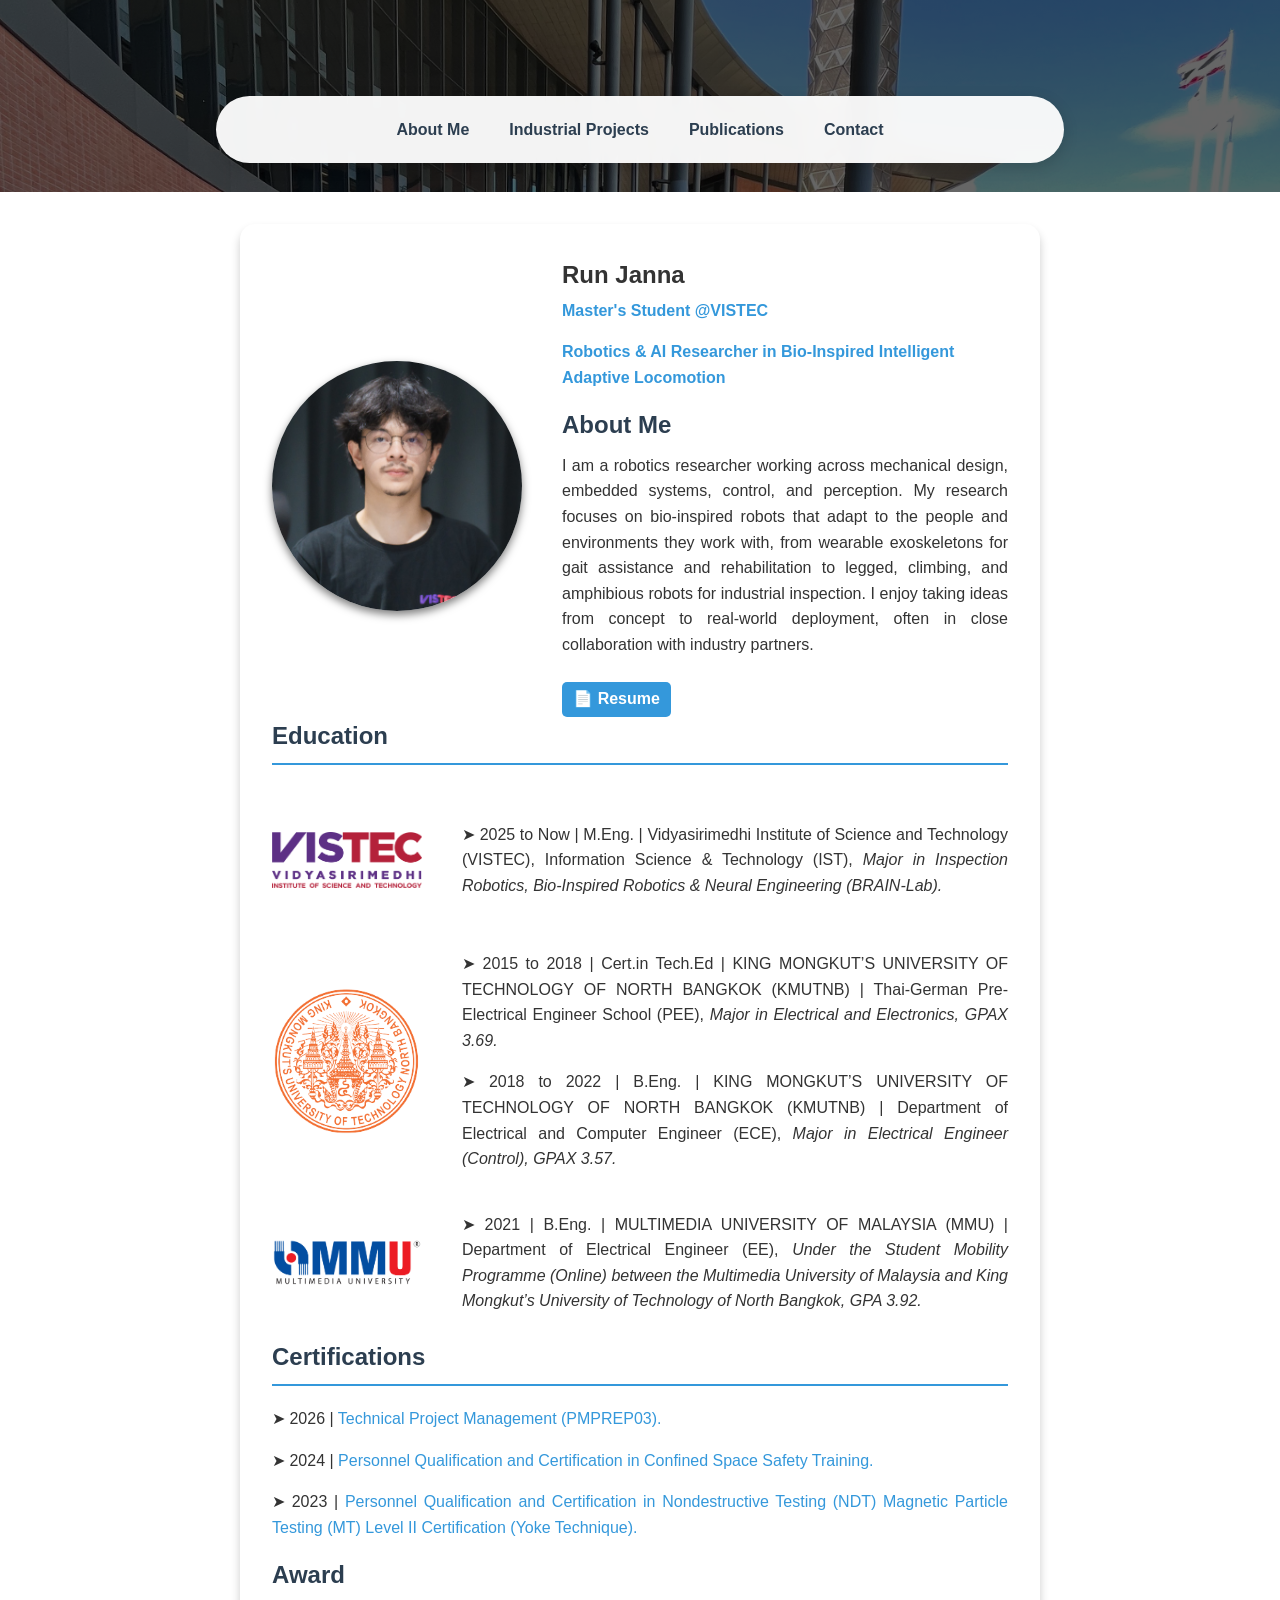
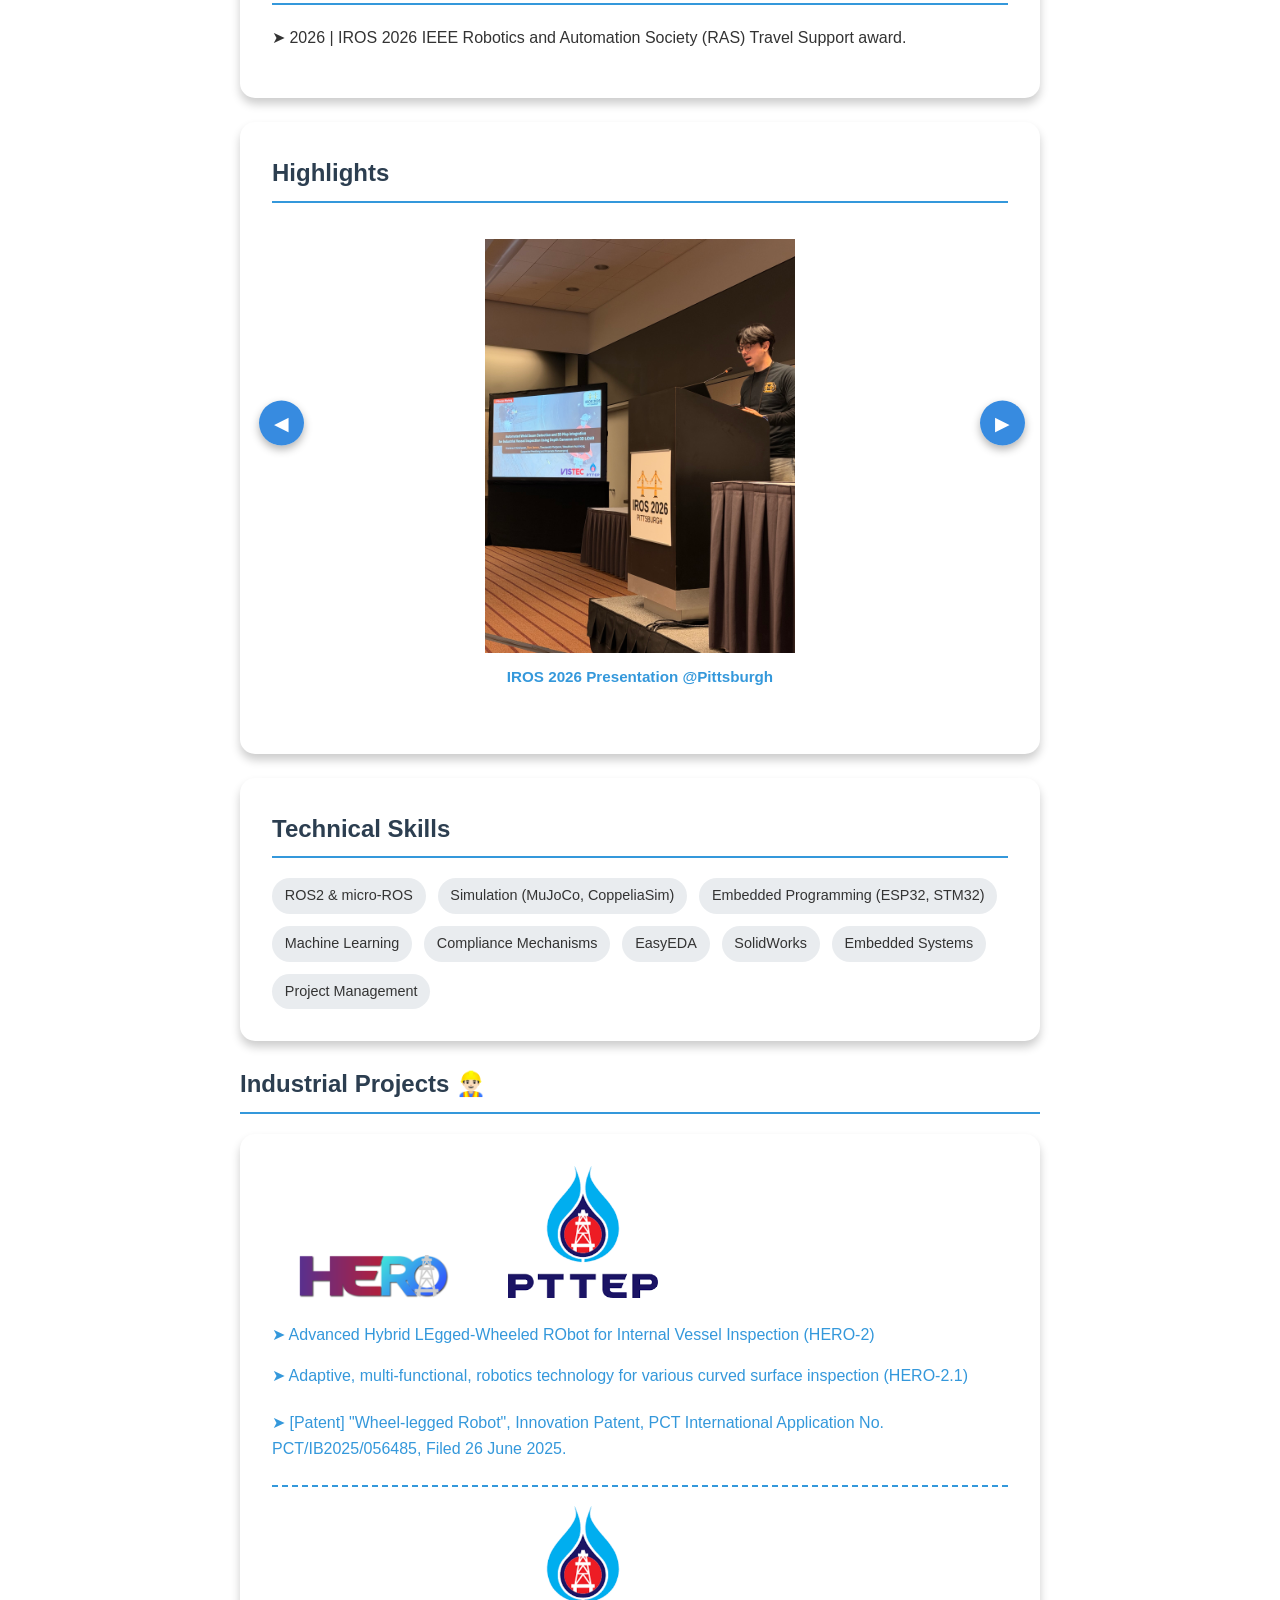
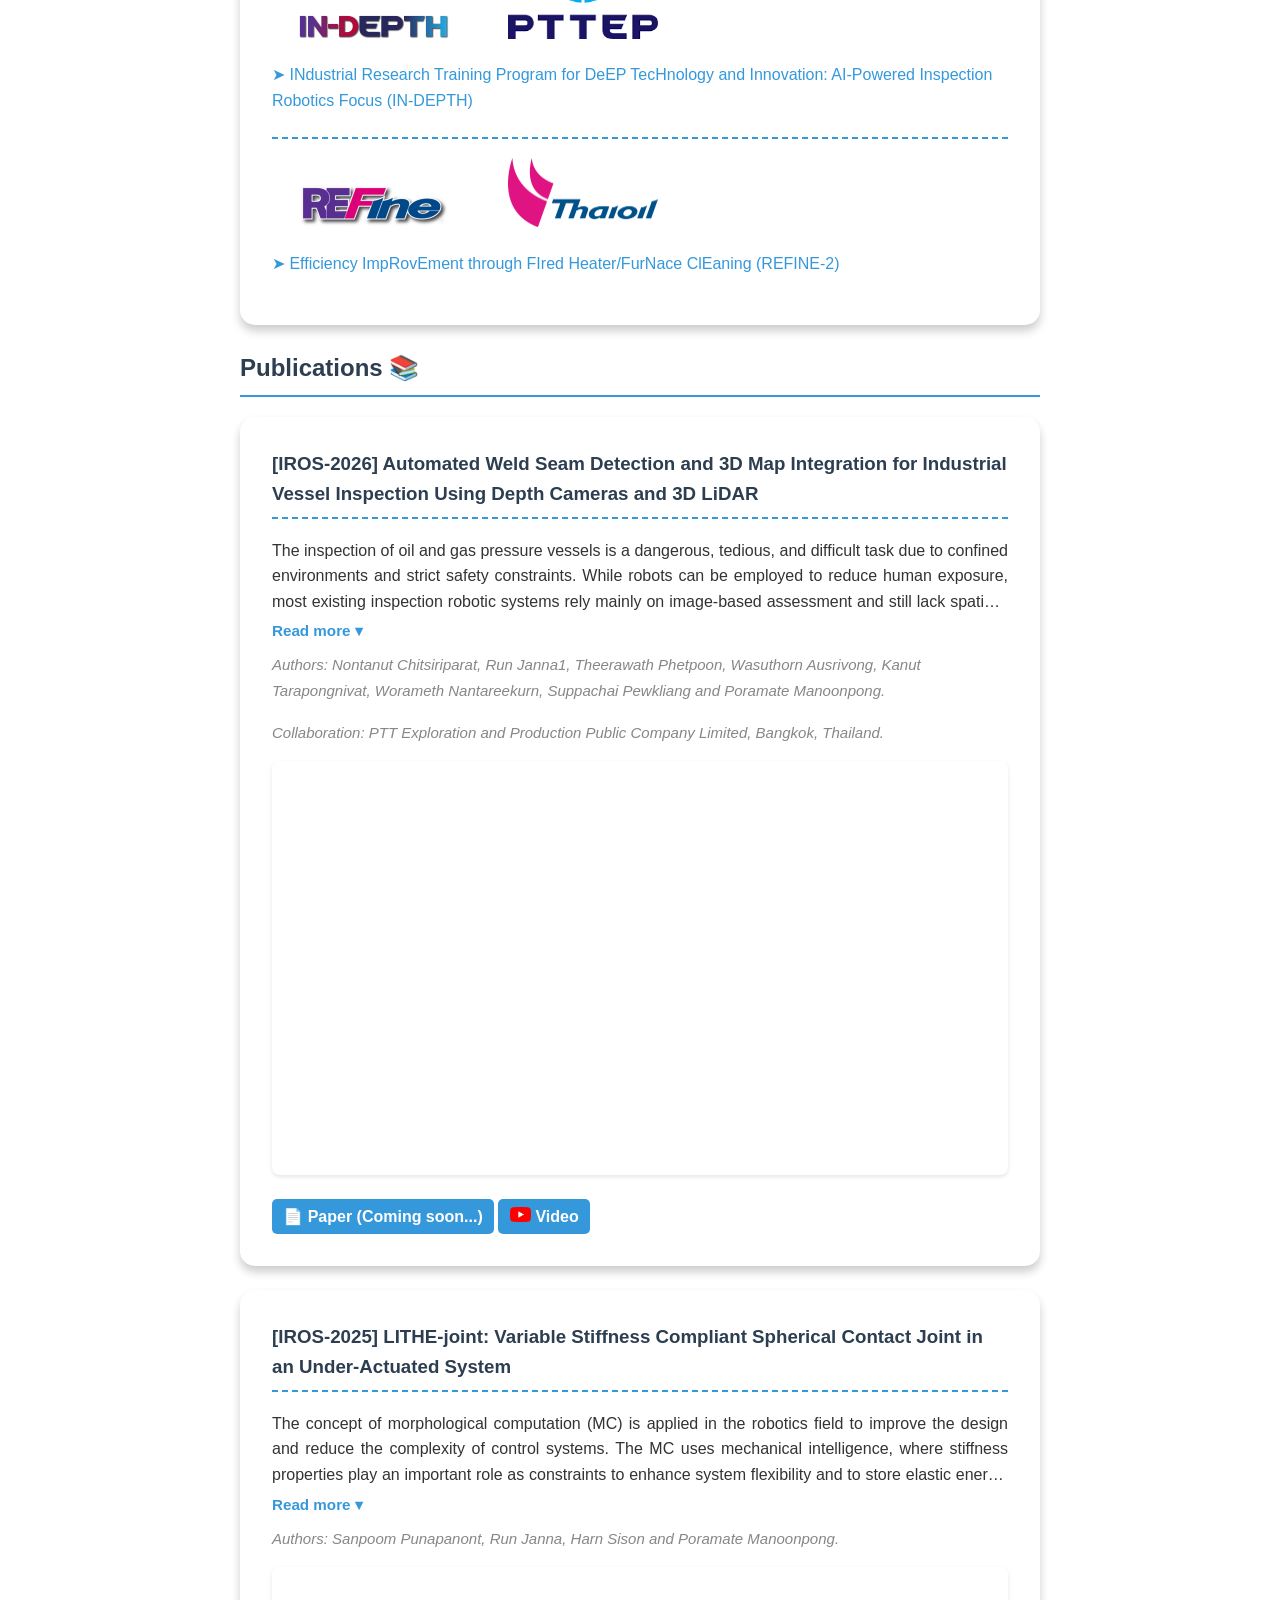
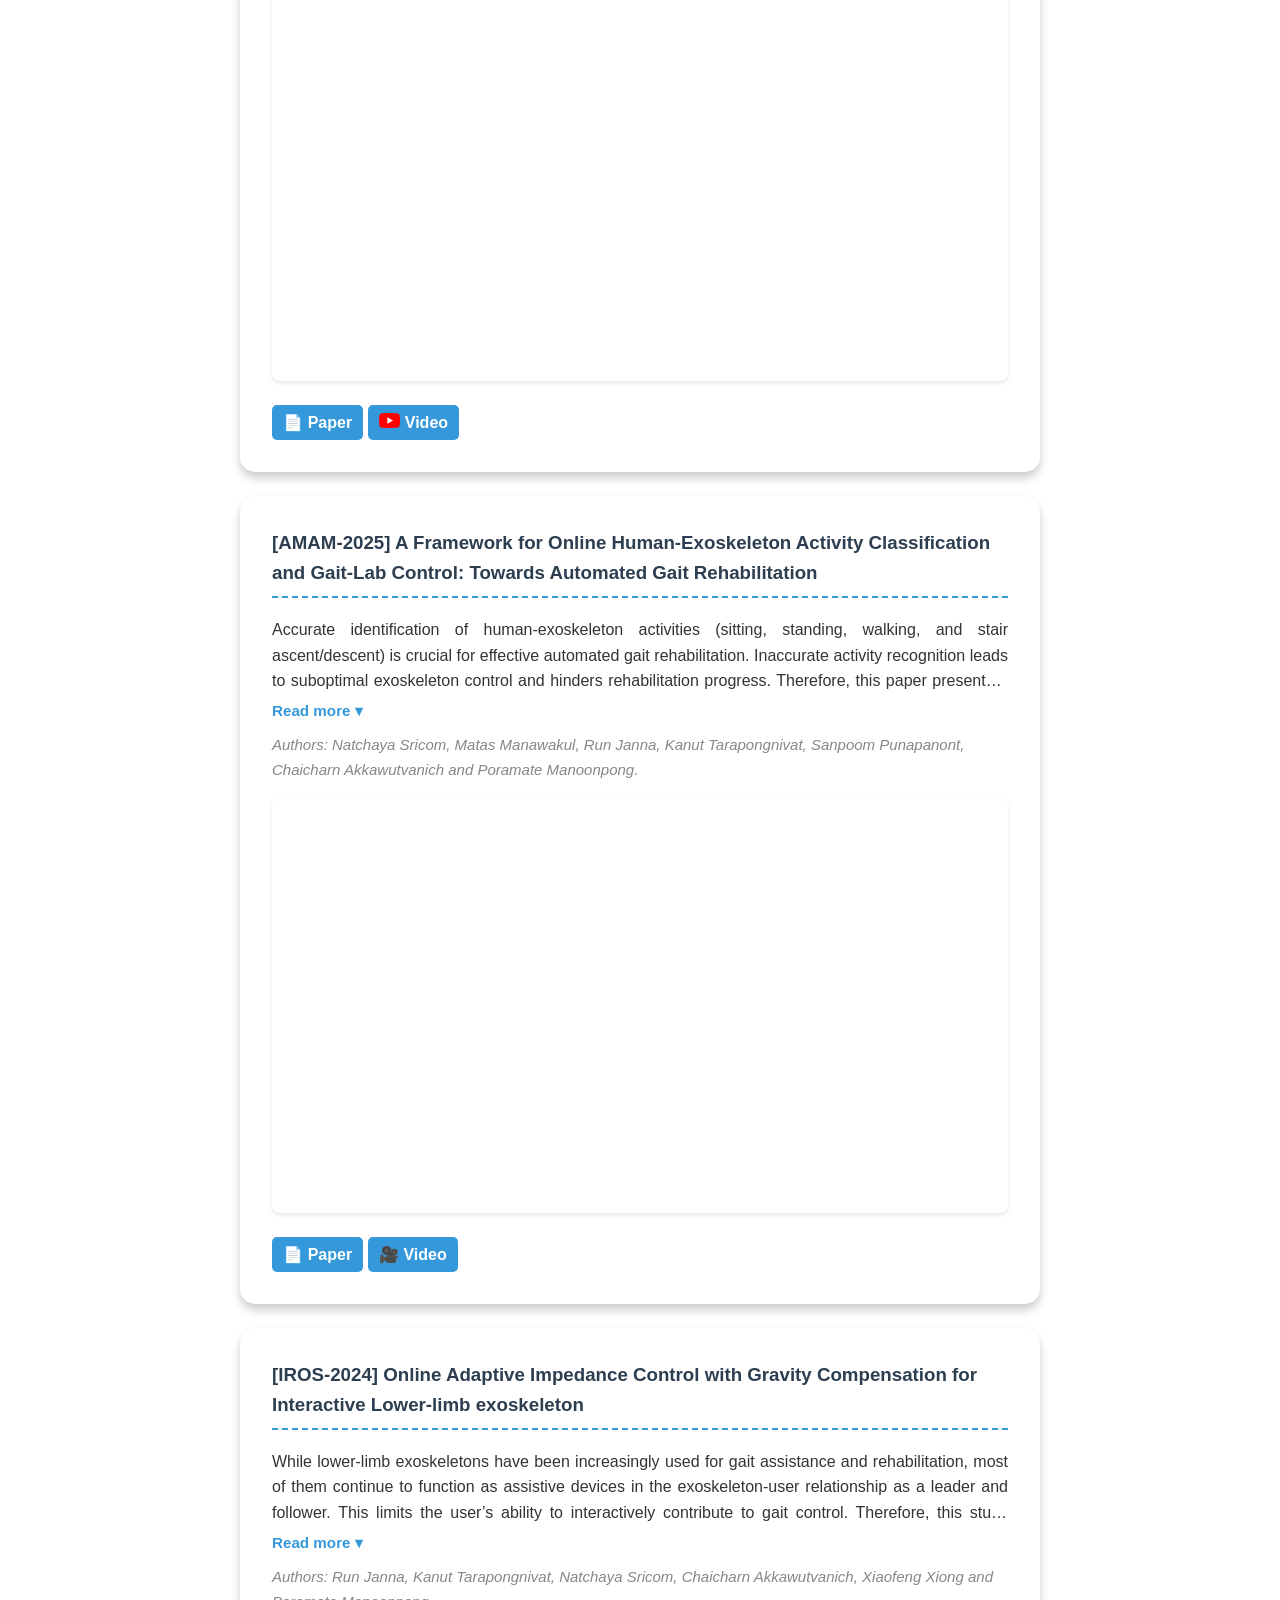
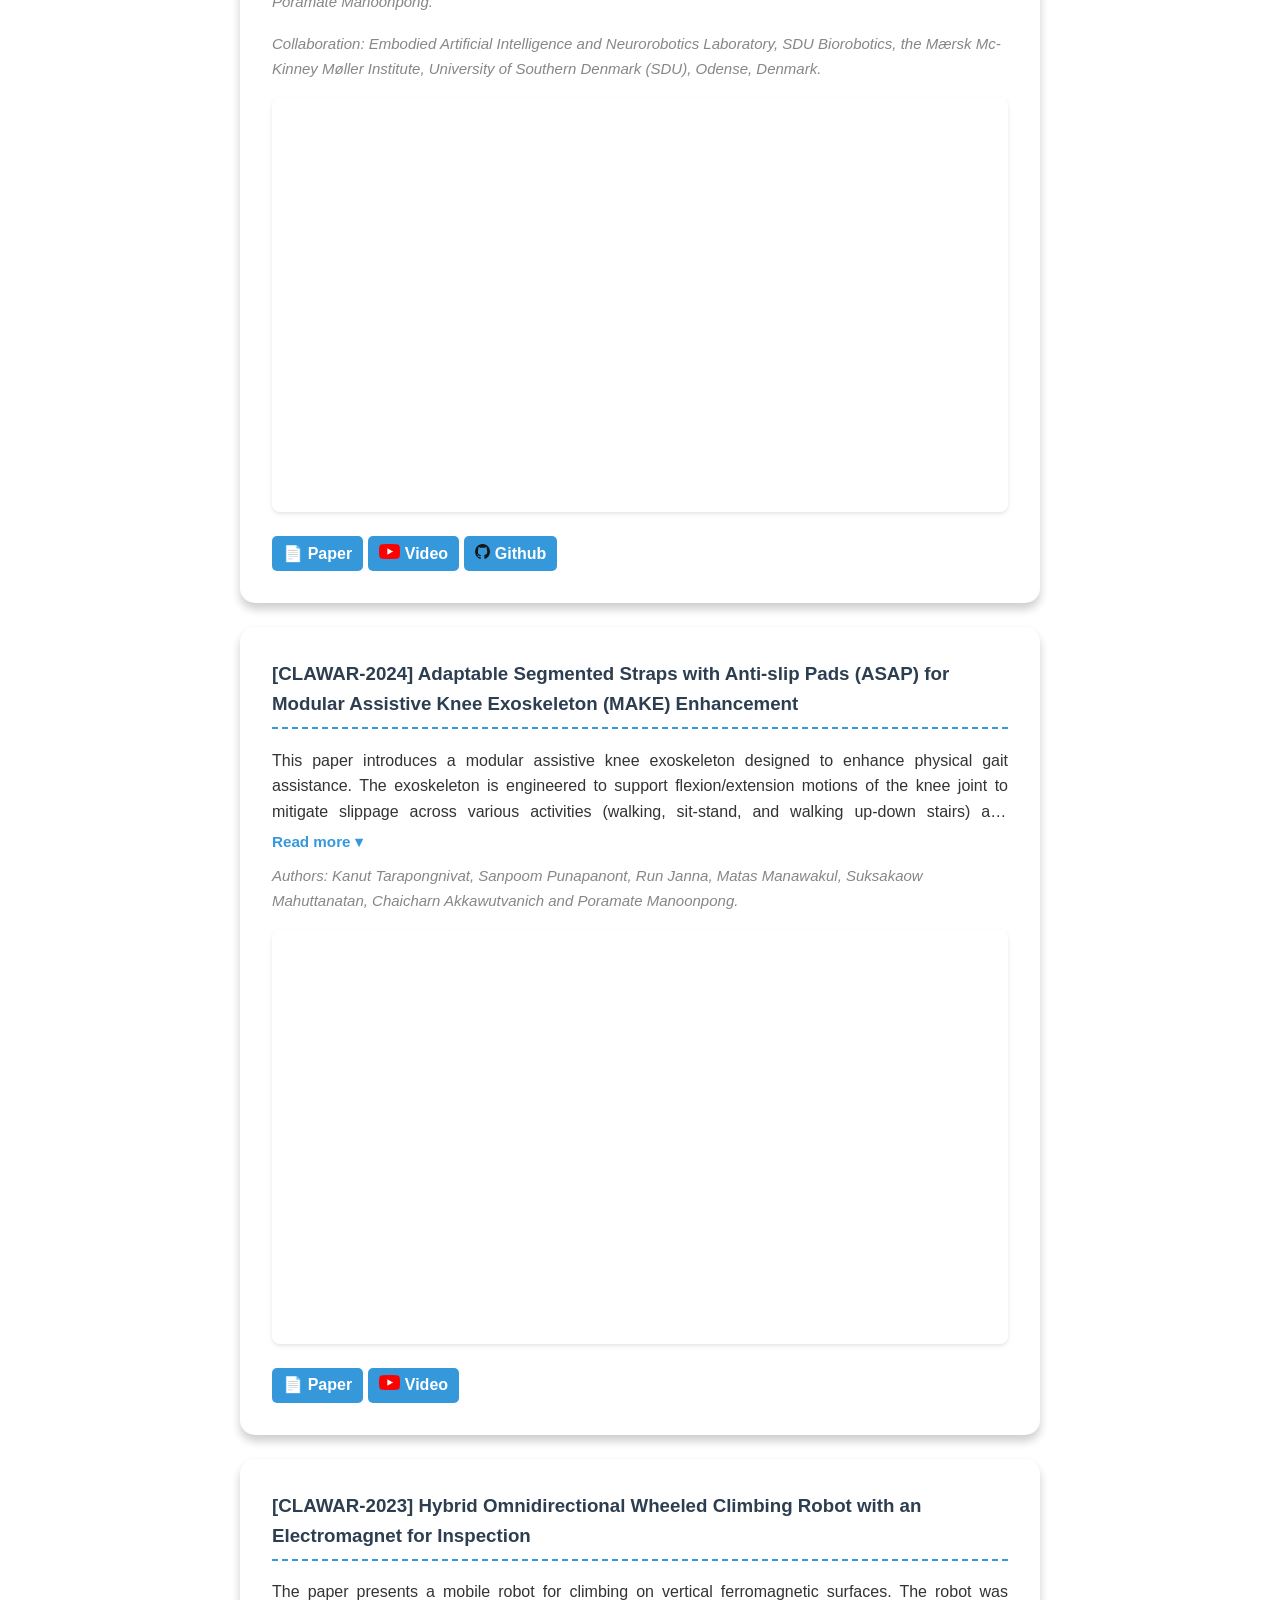
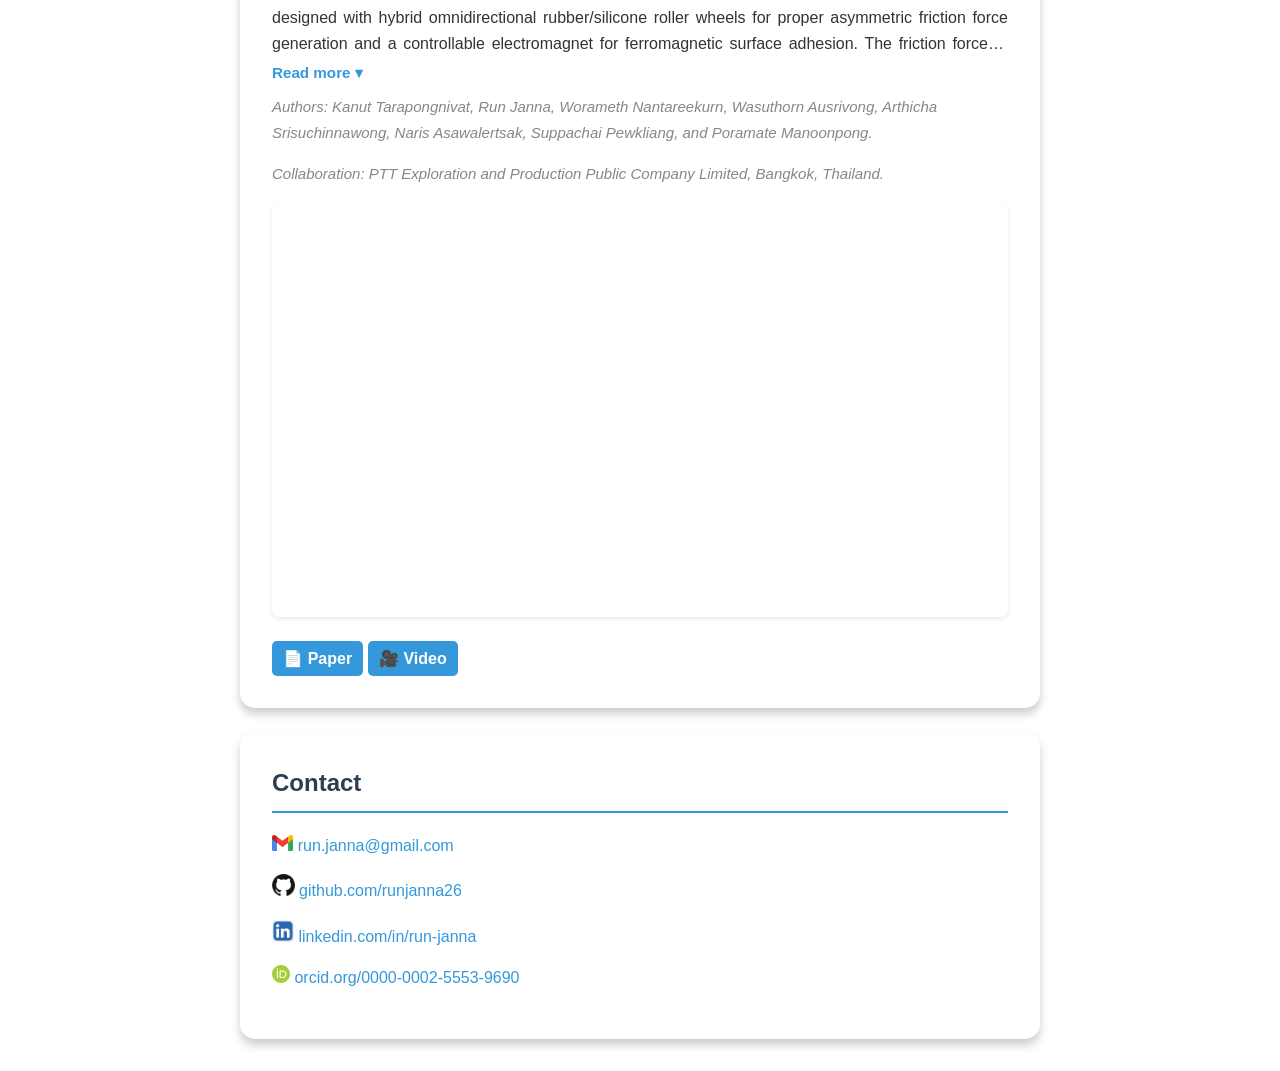
<file: index.html>
<!DOCTYPE html>
<html lang="en">

<head>
    <meta charset="UTF-8">
    <meta name="viewport" content="width=device-width, initial-scale=1.0">
    <title>Run Janna | Robotics Researcher</title>
    <link rel="canonical" href="https://runjanna26.github.io/run-janna/">

    <!-- Google tag (gtag.js) -->
    <script async src="https://www.googletagmanager.com/gtag/js?id=G-2743Y2D32N"></script>
    <script>
    window.dataLayer = window.dataLayer || [];
    function gtag(){dataLayer.push(arguments);}
    gtag('js', new Date());
    gtag('config', 'G-2743Y2D32N');
    </script>

    <meta name="description" content="Portfolio of Run Janna, a Master's student and AI researcher specializing in intelligent adaptive locomotion, embedded systems, and robotics.">
    <meta name="keywords" content="Run Janna, Robotics Researcher, AI, Intelligent Locomotion, Thailand">
    <meta name="author" content="Run Janna">

    <meta property="og:type" content="website">
    <meta property="og:url" content="https://runjanna26.github.io/run-janna/">
    <meta property="og:title" content="Run Janna - Robotics & AI Portfolio">
    <meta property="og:description" content="Exploring intelligent adaptive locomotion, exoskeletons, and automated inspection robots.">
    <meta property="og:image" content="https://runjanna26.github.io/run-janna/figure/Profile_1.jpg">
    <meta name="google-site-verification" content="zAbvmyajWygIogNJYCknfYNQyPfNODn1dpb8jzi09Bo" />


    

    <link rel="icon" type="image/jpg" href="figure/Profile_2.jpg">
    <link rel="stylesheet" href="assets/css/style.css">
</head>

<body>

    <header>
        <nav class="toc-nav">
            <a href="#about">About Me</a>
            <a href="#industrial-projects">Industrial Projects</a>
            <!-- <a href="#incoming-works">Incoming Works</a> -->
            <a href="#publication">Publications</a>
            <a href="#contact">Contact</a>
        </nav>
    </header>

    <div class="container">

        <section id="about">
            <div class="about-layout">
                <div class="about-image">
                    <figure
                        style="width: 250px; height: 250px; margin: 0; padding: 0; border-radius: 100%; overflow: hidden; box-shadow: 0 4px 8px rgba(0,0,0,0.5);">
                        <img src="figure/Profile_2.jpg" alt="Run Janna, Robotics & AI Researcher"
                            style="width: 100%; height: 100%; object-fit: cover; ">
                    </figure>
                </div>

                <div class="about-text">
                    <h1 style="margin-top: 0; margin-bottom: 0.2rem;">Run Janna</h1>
                    <p style="font-weight: 600; color: var(--accent-color); margin-top: 0;">Master's Student @VISTEC</p>
                    <p style="font-weight: 600; color: var(--accent-color); margin-top: 0;">Robotics & AI Researcher in
                        Bio-Inspired Intelligent Adaptive Locomotion</p>

                    <h2 style="border-bottom: none; padding-bottom: 0; margin-bottom: 0.5rem; margin-top: 1rem;">About
                        Me</h2>
                    <p style="margin-top: 0; text-align: justify;">I am a robotics researcher working across
                        mechanical design, embedded systems, control, and perception. My research focuses on
                        bio-inspired robots that adapt to the people and environments they work with, from wearable
                        exoskeletons for gait assistance and rehabilitation to legged, climbing, and amphibious robots
                        for industrial inspection. I enjoy taking ideas from concept to real-world deployment, often in
                        close collaboration with industry partners.</p>
                    <a href="Resume.pdf" class="btn-primary" target="_blank" rel="noopener noreferrer">
                        📄 Resume
                    </a>
                </div>

            </div>
            <h2>Education</h2>

            <div class="about-layout">
                <div class="about-image">
                    <figure
                        style="width: 150px; height: 150px; margin: 0; padding: 0; border-radius: 20px; overflow: hidden; ">
                        <img src="icons/VSITEC.png" alt="VISTEC"
                            style="width: 100%; height: 100%; object-fit: contain; ">
                    </figure>
                </div>

                <div class="about-text">
                <p style="text-align: justify;">➤ 2025 to Now | M.Eng. | Vidyasirimedhi Institute of Science and Technology (VISTEC), Information Science
                & Technology (IST), <i> Major in Inspection Robotics, Bio-Inspired Robotics & Neural Engineering
                    (BRAIN-Lab).</i></p>
                </div>
            </div>

            <div class="about-layout">
                <div class="about-image">
                    <figure
                        style="width: 150px; height: 150px; margin: 0; padding: 0; border-radius: 100%; overflow: hidden;">
                        <img src="icons/KMUTNB.png" alt="KMUTNB"
                            style="width: 100%; height: 100%; object-fit: cover; ">
                    </figure>
                </div>

                <div class="about-text">
                <p style="text-align: justify;">➤ 2015 to 2018 | Cert.in Tech.Ed | KING MONGKUT’S UNIVERSITY OF TECHNOLOGY OF NORTH BANGKOK (KMUTNB) | Thai-German Pre-Electrical Engineer School (PEE), <i> Major in Electrical and Electronics, GPAX 3.69.</i></p>
            
                <p style="text-align: justify;">➤ 2018 to 2022 | B.Eng. | KING MONGKUT’S UNIVERSITY OF TECHNOLOGY OF NORTH BANGKOK (KMUTNB) | Department of
                    Electrical and Computer Engineer (ECE), <i>Major in Electrical Engineer (Control), GPAX 3.57.</i> </p>
                </div>
            </div>

            <div class="about-layout">
                <div class="about-image">
                    <figure
                        style="width: 150px; height: 150px; margin: 0; padding: 0; border-radius: 20px; overflow: hidden; ">
                        <img src="icons/MMU.png" alt="MMU"
                            style="width: 100%; height: 100%; object-fit: contain; ">
                    </figure>
                </div>

                <div class="about-text">
                <p style="text-align: justify;">➤ 2021 | B.Eng. | MULTIMEDIA UNIVERSITY OF MALAYSIA (MMU) | Department of Electrical
                Engineer (EE), <i>Under the Student Mobility Programme (Online) between the Multimedia University of Malaysia and King Mongkut’s University of Technology of North Bangkok, GPA 3.92.</i></p>
            
                </div>
            </div>
            
            
            
            

            <h2>Certifications</h2>
            <p style="text-align: justify;">
                ➤ 2026 |
                <a href="https://courses.edx.org/certificates/a94675bb3bb84582a960588147f961c9" target="_blank"
                    rel="noopener noreferrer">
                     Technical Project Management (PMPREP03).
                </a>
            </p>

            <p style="text-align: justify;">
                ➤ 2024 |
                <a href="https://drive.google.com/file/d/1whTJfaUiUns9qDk4j0yXira_L3vQY6Dy/view?usp=sharing" target="_blank"
                    rel="noopener noreferrer">
                    Personnel Qualification and Certification in Confined Space Safety Training.
                </a>
            </p>
            
            <p style="text-align: justify;">
                ➤ 2023 | 
                <a href="https://drive.google.com/file/d/1xLvQ6TYvixhpQ_iPcyZhbYul_fBp3yeL/view?usp=sharing" target="_blank"
                    rel="noopener noreferrer">
                    Personnel Qualification and Certification in Nondestructive Testing (NDT) Magnetic Particle Testing (MT) Level II Certification (Yoke Technique).
                </a>
            </p>
            
            <h2>Award</h2>
            <p style="text-align: justify;">➤ 2026 | IROS 2026 IEEE Robotics and Automation Society (RAS) Travel Support award.</p>
        </section>
        <section>
            <h2>Highlights</h2>
            <div class="carousel-wrapper">

                <button class="scroll-btn left-btn" onclick="scrollCarousel(-1)">◀</button>
                <button class="scroll-btn right-btn" onclick="scrollCarousel(1)">▶</button>

                <div class="carousel-container" id="highlightsCarousel">

                    <div class="carousel-item">
                        <img src="highlights/IMG_4701.jpg" alt="IROS 2026 Presentation @Pittsburgh">
                        <p><a href="https://brain.vistec.ac.th/2026/10/two-contributions-presented-at-iros-2026/" target="_blank"
                                rel="noopener noreferrer">IROS 2026 Presentation @Pittsburgh</a></p>
                    </div>

                    <div class="carousel-item">
                        <img src="highlights/HERO-REC.jpg" alt="HERO Robot First Deployment">
                        <p>HERO Robot First Deployment</p>
                    </div>

                    <div class="carousel-item">
                        <img src="highlights/HERO_Test.JPG" alt="HERO Demonstration">
                        <p>HERO FMT Demonstration</p>
                    </div>

                    <div class="carousel-item">
                        <img src="highlights/HERO_discussion.jpg" alt="HERO Initial Discussion">
                        <p>HERO Project Initial Discussion</p>
                    </div>

                    <div class="carousel-item">
                        <img src="highlights/HERO_presents.jpg" alt="HERO Presentation">
                        <p><a href="https://youtu.be/Lsb34SG7tYo?si=llwakxw1xpqQ5xU6&t=661" >HERO Presentation</a></p>
                    </div>

                    <div class="carousel-item">
                        <img src="highlights/KMU_workshop.JPG" alt="VISTEC-KMU Workshop">
                        <p>VISTEC-KMU Workshop</p>
                    </div>

                    <div class="carousel-item">
                        <img src="highlights/REINE_MTA.jpg" alt="REINE2 2025 MTA">
                        <p>REINE2 2025 MTA</p>
                    </div>

                    <div class="carousel-item">
                        <img src="highlights/REFINE_MTA_deploy.jpg" alt="REINE2 2025 MTA Deployment">
                        <p>REINE2 2025 MTA Deployment</p>
                    </div>

                    <div class="carousel-item">
                        <img src="highlights/REFINE_MTA_program.jpg" alt="REINE2 2025 MTA Program">
                        <p>REINE2 2025 MTA Deployment</p>
                    </div>

                    <div class="carousel-item">
                        <img src="highlights/wedding_party.JPG">
                        <p>Wedding Party</p>
                    </div>

                    <div class="carousel-item">
                        <img src="highlights/Graduation_2022.jpg" alt="Graduation">
                        <p>Graduation 2022</p>
                    </div>

                    <div class="carousel-item">
                        <img src="highlights/WAI_Marchu.jpg">
                        <p><a href="https://youtu.be/vAKXA98oqyU?si=PoA3AVsVRey2om68&t=184">WAI Presentation</a></p>
                        
                    </div>

                    <div class="carousel-item">
                        <img src="highlights/german_trip.jpg">
                        <p>German-Austria Trip</p>
                    </div>

                    <div class="carousel-item">
                        <img src="highlights/IROS2024.jpg">
                        <p>IROS-2024 Participation</p>
                    </div>

                    <div class="carousel-item">
                        <img src="highlights/Abudhabi.jpg">
                        <p>Abu Dhabi Trip</p>
                    </div>
                </div>


            </div>

        </section>

        <section id="skills">
            <h2>Technical Skills</h2>
            <div class="skills-grid">
                <span class="skill-tag">ROS2 & micro-ROS</span>
                <span class="skill-tag">Simulation (MuJoCo, CoppeliaSim)</span>
                <span class="skill-tag">Embedded Programming (ESP32, STM32)</span>
                <span class="skill-tag">Machine Learning</span>
                <span class="skill-tag">Compliance Mechanisms</span>

                <span class="skill-tag">EasyEDA</span>
                <span class="skill-tag">SolidWorks</span>
                <span class="skill-tag">Embedded Systems</span>

                <span class="skill-tag">Project Management</span>
            </div>
        </section>

        <h2>Industrial Projects 👷🏻‍♂️</h2>
        <section id="industrial-projects">

            <loco><img src="figure/HERO.png" /></loco>
            <loco><img src="figure/PTTEP.png" /></loco>

            <p> <a href="https://brain.vistec.ac.th/research/projects/trl-4-6/hero-project/" target="_blank"
                    rel="noopener noreferrer">
                    ➤ Advanced Hybrid LEgged-Wheeled RObot for Internal Vessel Inspection (HERO-2)
                </a></p>
            <p> <a href="https://brain.vistec.ac.th/research/projects/trl-7-9/hero2-1-project/" target="_blank"
                    rel="noopener noreferrer">
                    ➤ Adaptive, multi-functional, robotics technology for various curved surface inspection (HERO-2.1)
                </a></p>
            <h4> </h4>
            <p> <a href="https://patentscope2.wipo.int/search/en/detail.jsf?docId=WO2026003767&_cid=JP1-MS4EV6-15739-1" target="_blank"
                    rel="noopener noreferrer">
                    ➤ [Patent] "Wheel-legged Robot", Innovation Patent, PCT International Application No. PCT/IB2025/056485, Filed 26 June 2025.
                </a></p>

            <h3> </h3>
            <loco><img src="figure/INDEPTH.webp" /></loco>
            <loco><img src="figure/PTTEP.png" /></loco>
            <p> <a href="https://brain.vistec.ac.th/research/projects/trl-4-6/indepth-project/" target="_blank"
                    rel="noopener noreferrer">
                    ➤ INdustrial Research Training Program for DeEP TecHnology and Innovation: AI-Powered Inspection
                    Robotics Focus (IN-DEPTH)
                </a></p>


            <h3> </h3>

            <loco><img src="figure/REFINE.png" /></loco>
            <loco><img src="figure/ThaiOil.png" /></loco>
            <p> <a href="https://brain.vistec.ac.th/research/projects/trl-1-3/refine-project/" target="_blank"
                    rel="noopener noreferrer">
                    ➤ Efficiency ImpRovEment through FIred Heater/FurNace ClEaning (REFINE-2)
                </a></p>
        </section>

        <!-- Incoming Works hidden until published
        <h2 id="incoming-works">Incoming Works 📚</h2>

        <section id="paper_2026-tro">
            <div class="project-item">
                <h3>
                    [T-RO-2026] A Multi-Axis Compliant Helical Joint for Embodied Adaptable Stiffness and Environment-Driven Interaction (Revise and Resubmit)
                </h3>
            </div>
        </section>

        <section id="paper_2027-1">
            <div class="project-item">
                <h3>
                    [ICRA-2027] A Modular Hybrid Legged-Wheeled Inspection Robot for Multi-Modal Non-Destructive Testing of Steel Assets (Submitted)
                </h3>
            </div>
        </section>

        <section id="paper_2027-2">
            <div class="project-item">
                <h3>
                    [ICRA-2027] Drag-Area Asymmetrical Coupled Origami-Based Paddle for Underwater Legged Robots (Submitted)
                </h3>
            </div>
        </section>

        <section id="paper_2027-3">
            <div class="project-item">
                <h3>
                    [ICRA-2027] A Teleoperated Mobile Robotic System for Furnace Tube Descaling (Submitted)
                </h3>
            </div>
        </section>

        <section id="paper_2027-4">
            <div class="project-item">
                <h3>
                    [ICRA-2027] Compliance-Informed Lightweight Terrain Classification for Multi-Terrain Amphibious Robot Locomotion and Autonomous Gait Transitions (Submitted)
                </h3>
            </div>
        </section> -->




        <h2 id="publication">Publications 📚</h2>


        <section id="paper_2026-1">
            <div class="project-item">
                <h3>
                    [IROS-2026] Automated Weld Seam Detection and 3D Map Integration for Industrial Vessel Inspection
                    Using Depth Cameras and 3D LiDAR
                </h3>
                <p class="abstract" style="text-align: justify;">
                    The inspection of oil and gas pressure vessels is a dangerous, tedious, and difficult task due to
                    confined environments and strict safety constraints. While robots can be employed to reduce human
                    exposure, most existing inspection robotic systems rely mainly on image-based assessment and still
                    lack spatially consistent weld seam referencing for maintenance integration. This paper presents an
                    integrated depth-based seam detection and mapping pipeline that combines deterministic depth-signal
                    seam extraction with LiDAR–IMU odometry for globally referenced weld seam localization. Seam
                    centerlines are estimated from RGB-D depth profiles through plane alignment and polynomial
                    detrending, followed by adaptive matched filtering to enable geometric detection. The detected seam
                    offsets are fused with FAST-LIO2 (Fast Direct LiDAR-Inertial Odometry) pose estimation to generate
                    globally referenced seam trajectories without modifying the underlying odometry. Experimental
                    validation of the proposed method on longitudinal and circumferential seams shows per-frame
                    centerline mean absolute errors (MAEs) of 0.76~mm and 0.87~mm, respectively. The global seam
                    trajectory MAE is 13.37~mm (P95 = 26.06~mm). Along-seam target-point localization (simulated defect
                    points by using black markers) achieves 2.60~cm MAE with 96.7\% ordering consistency across 30~cm
                    ground-truth intervals. The resulting seam-consistent spatial annotation supports target-point
                    indexing in global coordinates and direct registration with LiDAR maps or CAD models, enabling
                    inspection-to-maintenance digital integration.
                </p>

                <i style="color: rgb(136, 134, 134); font-size: 15px;">
                    Authors: Nontanut Chitsiriparat, Run Janna1, Theerawath Phetpoon, Wasuthorn Ausrivong, Kanut
                    Tarapongnivat, Worameth Nantareekurn, Suppachai Pewkliang and Poramate Manoonpong.
                </i>

                <p> </p>
                <i style="color: rgb(136, 134, 134); font-size: 15px;">Collaboration: PTT Exploration and Production
                    Public Company Limited, Bangkok, Thailand.</i>

                <div class="video-wrapper">
                    <iframe src="https://www.youtube.com/embed/vpQ86zmROuk?si=tm9HfBkn8u_oOAnv"
                        title="YouTube video player"
                        allow="accelerometer; autoplay; clipboard-write; encrypted-media; gyroscope; picture-in-picture; web-share"
                        referrerpolicy="strict-origin-when-cross-origin" allowfullscreen></iframe>
                </div>

                <a href="..." class="btn-primary" target="_blank" rel="noopener noreferrer">
                    📄 Paper (Coming soon...)
                </a>
                <a href="https://youtu.be/vpQ86zmROuk?si=vXGcuod5zFNQ1-LE" class="btn-primary" target="_blank"
                    rel="noopener noreferrer">
                    <img src="icons/youtube.webp" style="height:15px"> Video
                </a>
            </div>
        </section>


        <section id="paper_2025-2">
            <div class="project-item">
                <h3>
                    [IROS-2025] LITHE-joint: Variable Stiffness Compliant Spherical Contact Joint in an Under-Actuated
                    System
                </h3>
                <p class="abstract" style="text-align: justify;">
                    The concept of morphological computation (MC) is applied in the robotics field to improve the design
                    and reduce the complexity of control systems. The MC uses mechanical intelligence, where stiffness
                    properties play an important role as constraints to enhance system flexibility and to store elastic
                    energy. This can reduce the number of required actuators. According to the MC principle, This work
                    proposes LITHE-joint: variable stiffness compliant spherical contact joint in an under-actuated
                    system. This compact design for a 2-degrees of freedom (DOF) compliant spherical contact joint with
                    controllable stiffness uses a pneumatic artificial muscle (PAM). This joint requires only one PAM
                    actuator to control stiffness in a 2-DOF system, achieving a stiffness of up to 0.38 Nm/rad with a
                    bandwidth of 0.1967 Nm/rad. With its variable stiffness properties, the joint is able to adapt its
                    bending behavior, enabling energy redistribution of torque and angle. The modulation of torque and
                    bending angle is governed by joint stiffness and the passive body dynamics. The benefits of the
                    passive, compliant joint with a variable stiffness property are demonstrated by using as the spine
                    of an under-actuated robot, controlling the passive bending of the body and the robot’s walking
                    direction using the adjustable stiffness.
                </p>

                <i style="color: rgb(136, 134, 134); font-size: 15px;">
                    Authors: Sanpoom Punapanont, Run Janna, Harn Sison and Poramate Manoonpong.
                </i>

                <div class="video-wrapper">
                    <iframe src="https://www.youtube.com/embed/gBokn-a40EQ?si=zEd4aeN-2I7fXXho"
                        title="YouTube video player"
                        allow="accelerometer; autoplay; clipboard-write; encrypted-media; gyroscope; picture-in-picture; web-share"
                        referrerpolicy="strict-origin-when-cross-origin" allowfullscreen></iframe>
                </div>

                <a href="https://ieeexplore.ieee.org/document/11247107" class="btn-primary" target="_blank"
                    rel="noopener noreferrer">
                    📄 Paper
                </a>
                <a href="https://youtu.be/gBokn-a40EQ?si=zPO3qr2qByOq429j" class="btn-primary" target="_blank"
                    rel="noopener noreferrer">
                    <img src="icons/youtube.webp" style="height:15px"> Video
                </a>
            </div>
        </section>

        <section id="paper_2025-1">
            <div class="project-item">
                <h3>
                    [AMAM-2025] A Framework for Online Human-Exoskeleton Activity Classification and Gait-Lab Control:
                    Towards Automated Gait Rehabilitation
                </h3>
                <p class="abstract" style="text-align: justify;">
                    Accurate identification of human-exoskeleton activities (sitting, standing, walking, and stair
                    ascent/descent) is crucial for effective automated gait rehabilitation. Inaccurate activity
                    recognition leads to suboptimal exoskeleton control and hinders rehabilitation progress. Therefore,
                    this paper presents a framework for online human-exoskeleton activity classification, demonstrating
                    its performance on a real exoskeleton in a gait lab environment. A key contribution is an online
                    fine-tuning method that enhances the classifier's adaptation to unseen data, addressing the
                    challenges of dynamic human-exoskeleton interactions. This online motion classification method
                    achieves high-accuracy identification of human-exoskeleton activity. This information can be used to
                    proactively control the treadmill to achieve an automated gait rehabilitation process.
                </p>

                <i style="color: rgb(136, 134, 134); font-size: 15px;">
                    Authors: Natchaya Sricom, Matas Manawakul, Run Janna, Kanut Tarapongnivat, Sanpoom Punapanont,
                    Chaicharn Akkawutvanich and Poramate Manoonpong.
                </i>

                <div class="video-wrapper">
                    <iframe src="https://www.manoonpong.com/AMAM2025/video.mp4" title="YouTube video player"
                        allow="accelerometer; autoplay; clipboard-write; encrypted-media; gyroscope; picture-in-picture; web-share"
                        referrerpolicy="strict-origin-when-cross-origin" allowfullscreen></iframe>
                </div>

                <a href="https://tuprints.ulb.tu-darmstadt.de/entities/publication/30af9c3f-6391-4a32-a279-f5bac02765d7"
                    class="btn-primary" target="_blank" rel="noopener noreferrer">
                    📄 Paper
                </a>
                <a href="https://www.manoonpong.com/AMAM2025/video.mp4" class="btn-primary" target="_blank"
                    rel="noopener noreferrer">
                    🎥 Video
                </a>
            </div>
        </section>

        <section id="paper_2024-2">
            <div class="project-item">
                <h3>
                    [IROS-2024] Online Adaptive Impedance Control with Gravity Compensation for Interactive Lower-limb
                    exoskeleton
                </h3>
                <p class="abstract" style="text-align: justify;">
                    While lower-limb exoskeletons have been increasingly used for gait assistance and rehabilitation,
                    most of them continue to function as assistive devices in the exoskeleton-user relationship as a
                    leader and follower. This limits the user’s ability to interactively contribute to gait control.
                    Therefore, this study proposes an interactive user-exoskeleton control strategy to translate the
                    exoskeletons into interactive compliant companion devices with the exoskeleton-user relationship as
                    the collaborator. This strategy is implemented through online adaptive impedance control with
                    gravity compensation (OAIC-GC). It relies solely on internal pose feedback (joint position) rather
                    than external sensors such as electromyography, torque, or force, as utilized in other
                    assist-as-needed (AAN) control methods. The OAIC-GC can automatically capture the mechanical
                    impedance dynamics of the user’s lower limbs during walking and thus facilitate adaptive, versatile,
                    and personalized gait assistance. It is evaluated using a real lower-limb exoskeleton system with
                    six degrees of freedom (DOFs) across different users engaging in various activities. These
                    activities include symmetrical and asymmetrical walking on a split-belt treadmill at different
                    speeds, as well as walking up stairs. The results indicate a significant improvement in the
                    exoskeleton’s performance in terms of adaptability and movement smoothness under all activities when
                    compared to traditional control. The proposed control reduces joint assistance torque across all
                    exoskeleton joints, enhancing user interaction and comfort. This enables users to actively control
                    their gait patterns, enabling the exoskeleton to operate in an interactive assist-as-needed (IAAN)
                    mode.
                </p>

                <i style="color: rgb(136, 134, 134); font-size: 15px;">
                    Authors: Run Janna, Kanut Tarapongnivat, Natchaya Sricom, Chaicharn Akkawutvanich, Xiaofeng Xiong
                    and Poramate Manoonpong.
                </i>

                <p> </p>
                <i style="color: rgb(136, 134, 134); font-size: 15px;">Collaboration: Embodied Artificial Intelligence
                    and Neurorobotics Laboratory, SDU Biorobotics, the Mærsk Mc-Kinney Møller Institute, University of
                    Southern Denmark (SDU), Odense, Denmark.</i>


                <div class="video-wrapper">
                    <iframe src="https://www.youtube.com/embed/rdu8OR-2uIk?si=YSzM8yp1kGM1fxK1"
                        title="YouTube video player"
                        allow="accelerometer; autoplay; clipboard-write; encrypted-media; gyroscope; picture-in-picture; web-share"
                        referrerpolicy="strict-origin-when-cross-origin" allowfullscreen></iframe>
                </div>


                <a href="https://ieeexplore.ieee.org/document/10802289" class="btn-primary" target="_blank"
                    rel="noopener noreferrer">
                    📄 Paper
                </a>
                <a href="https://youtu.be/rdu8OR-2uIk?si=C_9ep8SsDmARO2Up" class="btn-primary" target="_blank"
                    rel="noopener noreferrer">
                    <img src="icons/youtube.webp" style="height:15px"> Video
                </a>

                <a href="https://github.com/VISTEC-IST-ROBOTICS/muscle_model_exo_h3" class="btn-primary" target="_blank"
                    rel="noopener noreferrer">
                    <img src="icons/github.png" style="height:15px"> Github
                </a>

                
            </div>
        </section>

        <section id="paper_2024-1">
            <div class="project-item">
                <h3>[CLAWAR-2024] Adaptable Segmented Straps with Anti-slip Pads (ASAP) for Modular Assistive Knee
                    Exoskeleton (MAKE) Enhancement</h3>
                <p class="abstract" style="text-align: justify;">This paper introduces a modular assistive knee exoskeleton designed to
                    enhance physical gait assistance. The exoskeleton is engineered to support flexion/extension motions
                    of the knee joint to mitigate slippage across various activities (walking, sit-stand, and walking
                    up-down stairs) and accommodate personalized adjustments. A specific design approach involving a
                    flexible strap with an anti-slip pad feature is proposed to address these requirements. The results
                    indicate that our design is more effective in maintaining its position than the traditional one in
                    all testing activities and can reduce a peak torque at the extreme slipping position during walking
                    by 47% compared to the traditional design. This research contributes to the advancement of assistive
                    technologies for mobility support and offers insights into the practical implementation of modular
                    exoskeleton systems.</p>

                <i style="color: rgb(136, 134, 134); font-size: 15px;">Authors: Kanut Tarapongnivat, Sanpoom Punapanont,
                    Run Janna, Matas Manawakul, Suksakaow Mahuttanatan, Chaicharn Akkawutvanich and Poramate
                    Manoonpong.</i>

                <div class="video-wrapper">
                    <iframe src="https://www.youtube.com/embed/2qqdFpOj2Rs?si=h7Rr-VOmY0ge3dfG"
                        title="YouTube video player"
                        allow="accelerometer; autoplay; clipboard-write; encrypted-media; gyroscope; picture-in-picture; web-share"
                        referrerpolicy="strict-origin-when-cross-origin" allowfullscreen></iframe>
                </div>

                <a href="https://link.springer.com/chapter/10.1007/978-3-031-71301-9_25" class="btn-primary"
                    target="_blank" rel="noopener noreferrer">
                    📄 Paper
                </a>
                <a href="https://youtu.be/2qqdFpOj2Rs?si=cWZp1nyF9elwauWf" class="btn-primary" target="_blank"
                    rel="noopener noreferrer">
                    <img src="icons/youtube.webp" style="height:15px"> Video
                </a>
            </div>
        </section>


        <section id="paper_2023-1">
            <div class="project-item">
                <h3>[CLAWAR-2023] Hybrid Omnidirectional Wheeled Climbing Robot with an Electromagnet for Inspection
                </h3>
                <p class="abstract" style="text-align: justify;">The paper presents a mobile robot for climbing on vertical ferromagnetic
                    surfaces. The robot was designed with hybrid omnidirectional rubber/silicone roller wheels for
                    proper asymmetric friction force generation and a controllable electromagnet for ferromagnetic
                    surface adhesion. The friction force of rubber and silicone rollers and the adhesion force of the
                    electromagnet were investigated. An embedded electronic system with a mobile processor was installed
                    on the robot to allow for remote control. Our results show versatile robot climbing on a
                    ferromagnetic wall with omnidirectional motion and a lower adhesion force-to-weight ratio as
                    compared to that of the others.</p>

                <i style="color: rgb(136, 134, 134); font-size: 15px;">Authors: Kanut Tarapongnivat, Run Janna, Worameth
                    Nantareekurn, Wasuthorn Ausrivong, Arthicha Srisuchinnawong, Naris Asawalertsak, Suppachai
                    Pewkliang, and Poramate Manoonpong.</i>
                <p> </p>
                <i style="color: rgb(136, 134, 134); font-size: 15px;">Collaboration: PTT Exploration and Production
                    Public Company Limited, Bangkok, Thailand.</i>

                <div class="video-wrapper">
                    <iframe src="https://www.manoonpong.com/HERO-I/Video.mp4" title="YouTube video player"
                        allow="accelerometer; autoplay; clipboard-write; encrypted-media; gyroscope; picture-in-picture; web-share"
                        allowfullscreen></iframe>
                </div>

                <a href="https://link.springer.com/chapter/10.1007/978-3-031-47269-5_10" class="btn-primary"
                    target="_blank" rel="noopener noreferrer">
                    📄 Paper
                </a>
                <a href="https://www.manoonpong.com/HERO-I/Video.mp4" class="btn-primary" target="_blank"
                    rel="noopener noreferrer">
                    🎥 Video
                </a>
            </div>
        </section>


        <section id="contact">
            <h2>Contact </h2>
            <p> <img src="icons/gmail.webp" style="height:16px"> <a href="mailto:run.janna@gmail.com">run.janna@gmail.com</a></p>
            <p> <img src="icons/github.png" style="height:22px"> <a href="https://github.com/runjanna26">github.com/runjanna26</a></p>
            <p> <img src="icons/linkin.webp" style="height:22px"> <a href="https://linkedin.com/in/run-janna">linkedin.com/in/run-janna</a></p>
            <p> <img src="icons/orcid.svg" style="height:18px"> <a href="https://orcid.org/0000-0002-5553-9690">orcid.org/0000-0002-5553-9690</a></p>
        </section>

    </div>


    <button id="backToTopBtn" title="Go to top">▲</button>

    <script src="assets/js/main.js"></script>


</body>

</html>
</file>
<file: assets/css/style.css>
:root {
    --primary-color: #2c3e50;
    --accent-color: #3498db;
    --bg-color: #ffffff;
    --text-color: #333;
}

body {
    font-family: -apple-system, BlinkMacSystemFont, "Segoe UI", Roboto, Helvetica, Arial, sans-serif;
    line-height: 1.6;
    margin: 0;
    padding: 0;
    background-color: var(--bg-color);
    color: var(--text-color);
}

header {
    background-image: linear-gradient(rgba(0, 0, 0, 0.6), rgba(0, 0, 0, 0.6)), url('../../figure/background.jpg');
    background-size: cover;
    background-position: center;
    background-attachment: fixed; /* Parallax active here */
    color: #fff;
    padding: 6rem 1rem;
    text-align: center;
}

/* Mobile-Specific Adjustments */
@media (max-width: 768px) {
    header {
        /* Disables the parallax effect to prevent the iOS Safari zoom bug */
        background-attachment: scroll;

        /* Reduces the padding so the header doesn't take up the whole phone screen */
        padding: 4rem 1rem;

        /* Optional: Shifts the focus slightly if the center cuts off the best part on vertical screens */
        background-position: center top;
    }
}

header h1 {
    margin: 0;
    font-size: 2.5rem;
}

header p {
    font-size: 1.2rem;
    opacity: 0.9;
    margin-top: 0.5rem;
}

.container {
    max-width: 800px;
    margin: 2rem auto;
    padding: 0 1.5rem;
}

section {
    background: #fff;
    padding: 2rem;
    margin-bottom: 1.5rem;
    border-radius: 15px;
    box-shadow: 0 6px 10px rgba(0, 0, 0, 0.2);
}

h2 {
    color: var(--primary-color);
    border-bottom: 2px solid var(--accent-color);
    padding-bottom: 0.5rem;
    margin-top: 0;
}

h3 {
    color: var(--primary-color);
    border-bottom: 2px dashed var(--accent-color);
    padding-bottom: 0.5rem;
    margin-top: 0;
}

html {
    scroll-behavior: smooth;
}

.skills-grid {
    display: flex;
    flex-wrap: wrap;
    gap: 0.75rem;
}

.skill-tag {
    background: #e9ecef;
    padding: 0.4rem 0.8rem;
    border-radius: 20px;
    font-size: 0.9rem;
    font-weight: 500;
}

.project-item {
    margin-bottom: 1.5rem;
}

.project-item:last-child {
    margin-bottom: 0;
}

a {
    color: var(--accent-color);
    text-decoration: none;
}

a:hover {
    text-decoration: underline;
}

/* Makes the YouTube iframe responsive (16:9 aspect ratio) */
.video-wrapper {
    position: relative;
    padding-bottom: 56.25%;
    height: 0;
    overflow: hidden;
    margin: 1rem 0;
    border-radius: 8px;
    box-shadow: 0 2px 4px rgba(0, 0, 0, 0.1);
}

.video-wrapper iframe {
    position: absolute;
    top: 0;
    left: 0;
    width: 100%;
    height: 100%;
    border: none;
}

/* Styles the link as a button */
.btn-primary {
    display: inline-block;
    background-color: var(--accent-color);
    color: #ffffff;
    padding: 0.3rem 0.7rem;
    border-radius: 5px;
    text-decoration: none;
    font-weight: 600;
    margin-top: 0.5rem;
    transition: background-color 0.2s ease;
}

.btn-primary:hover {
    background-color: #2980b9;
    text-decoration: none;
    color: #ffffff;
}


loco {
    margin: 1.5rem 1rem;
    padding: 0.3rem 0.7rem;
    text-align: center;
    align-items: center;
}

loco img {
    max-width: 150px;
    /* Adjust this number to make the logo bigger or smaller */
    height: auto;
    object-fit: contain;
}

/* Navigation Bar Styles */
.toc-nav {
    position: fixed;
    top: 0 px;
    /* Hidden above the screen by default */
    left: 50%;
    transform: translateX(-50%);
    background-color: rgba(255, 255, 255, 0.95);
    backdrop-filter: blur(8px);
    /* Frosted glass effect */
    padding: 0.8rem 1.5rem;
    border-radius: 50px;
    /* Floating pill shape */
    box-shadow: 0 4px 15px rgba(0, 0, 0, 0.15);
    z-index: 1000;
    display: flex;
    flex-wrap: wrap;
    justify-content: center;
    gap: 0.5rem;
    transition: top 0.4s cubic-bezier(0.25, 1, 0.5, 1);
    /* Smooth spring-like animation */
    width: 90%;
    max-width: 800px;
    /* This transition makes the morphing smooth */
    transition: all 0.4s cubic-bezier(0.25, 1, 0.5, 1);
}

.toc-nav.show-nav {
    top: 20px;
    /* Drops down slightly */
    width: 90%;
    /* Shrinks inward */
    max-width: 800px;
    background-color: rgba(255, 255, 255, 0.3);
    backdrop-filter: blur(8px);
    /* Frosted glass effect */
    border-radius: 50px;
    /* Becomes a rounded pill */
    box-shadow: 0 4px 15px rgba(0, 0, 0, 0.15);
    padding: 0.8rem 1.5rem;
    gap: 0.5rem;
}

.toc-nav a {
    color: var(--primary-color);
    text-decoration: none;
    font-weight: 600;
    padding: 0.5rem 1rem;
    border-radius: 20px;
    transition: background-color 0.2s, color 0.2s;
}

.toc-nav a:hover {
    background-color: var(--accent-color);
    color: #ffffff;
    text-decoration: none;
}

/* Back to Top Button */
#backToTopBtn {
    display: none;
    /* Hidden by default */
    position: fixed;
    /* Stays in place when scrolling */
    bottom: 30px;
    right: 30px;
    z-index: 9999;
    /* Ensures it stays on top of other elements */
    border: none;
    outline: none;
    background-color: var(--accent-color);
    color: white;
    cursor: pointer;
    padding: 12px 18px;
    border-radius: 50px;
    font-size: 1.2rem;
    font-weight: bold;
    box-shadow: 0 4px 6px rgba(0, 0, 0, 0.2);
    transition: background-color 0.3s, transform 0.2s;
}

#backToTopBtn:hover {
    background-color: var(--primary-color);
    transform: scale(1.05);
    /* Slight pop effect when hovered */
}

/* About Section 2-Column Layout */
.about-layout {
    display: flex;
    align-items: center;
    /* Centers the text vertically with the image. Change to flex-start if you prefer top-alignment */
    gap: 2.5rem;
    /* Creates space between the image and the text */
}

.about-image figure {
    margin: 0;
    /* Removes default spacing around the figure */
    padding: 0;
    flex-shrink: 0;
    /* Prevents the image from shrinking */
}

.about-text {
    flex: 1;
    /* Allows the text to take up all remaining horizontal space */
}

/* Mobile Responsiveness: Stacks the columns on small screens */
@media (max-width: 768px) {
    .about-layout {
        flex-direction: column;
        text-align: center;
    }
}

/* Highlights Carousel Container */
/* Scrollable Highlights Container */
.carousel-container {
    display: flex;
    overflow-x: auto;
    /* Enables horizontal scrolling */
    gap: 1.5rem;
    padding: 1rem 0 2rem 0;
    scroll-snap-type: x mandatory;
    /* Makes items snap neatly into place */
    scroll-behavior: smooth;
    -webkit-overflow-scrolling: touch;
    /* Smooth scrolling on iOS devices */
}

/* Hide the ugly scrollbar for a clean look */
.carousel-container::-webkit-scrollbar {
    display: none;
    /* Chrome, Safari, Opera */
}

.carousel-container {
    -ms-overflow-style: none;
    /* IE and Edge */
    scrollbar-width: none;
    /* Firefox */
}

/* Individual Item Styles: each highlight fills the full width of the section */
.carousel-item {
    flex: 0 0 100%;
    width: 100%;
    scroll-snap-align: start;
    /* Tells the scroll exactly where to stop */
    display: flex;
    flex-direction: column;
    align-items: center;
    text-decoration: none;
}

.carousel-item img {
    width: 100%;
    aspect-ratio: 16 / 9;
    max-height: 480px;
    object-fit: contain;
    /* Shows the whole photo without cropping; the white section shows around it */
    display: block;
}

.carousel-item p {
    margin-top: 0.8rem;
    font-size: 0.95rem;
    font-weight: 600;
    color: var(--primary-color);
    margin-bottom: 0;
    text-align: center;
}

/* Wrapper to contain the absolute positioned buttons */
.carousel-wrapper {
    position: relative;
    display: flex;
    align-items: center;
}

/* Scroll Button Styles */
.scroll-btn {
    position: absolute;
    top: 40%;
    /* Centers vertically relative to the images */
    transform: translateY(-50%) translate(2px, 1px);
    background-color: rgba(5, 111, 217, 0.8);
    /* Semi-transparent primary color */
    color: white;
    border: none;
    border-radius: 50%;
    width: 45px;
    height: 45px;
    font-size: 1.2rem;
    cursor: pointer;
    z-index: 10;
    box-shadow: 0 4px 8px rgba(0, 0, 0, 0.3);
    transition: background-color 0.2s, transform 0.2s;
    display: flex;
    justify-content: center;
    align-items: center;
}

.scroll-btn:hover {
    background-color: var(--accent-color);
    transform: translateY(-50%) scale(1.1);
}

.left-btn {
    left: -15px;
    /* Pulls the button slightly outside the left edge */
}

.right-btn {
    right: -15px;
    /* Pulls the button slightly outside the right edge */
}

/* Hide buttons on mobile screens where finger-swiping is easier */
@media (max-width: 768px) {
    .scroll-btn {
        display: none;
    }
}

/* Collapsible abstracts */
.abstract.collapsed {
    display: -webkit-box;
    -webkit-line-clamp: 3;
    line-clamp: 3;
    -webkit-box-orient: vertical;
    overflow: hidden;
}

.read-more-btn {
    display: block;
    background: none;
    border: none;
    padding: 0;
    margin: -0.5rem 0 0.75rem;
    color: var(--accent-color);
    font-size: 0.95rem;
    font-weight: 600;
    cursor: pointer;
}

.read-more-btn:hover {
    text-decoration: underline;
}
</file>
